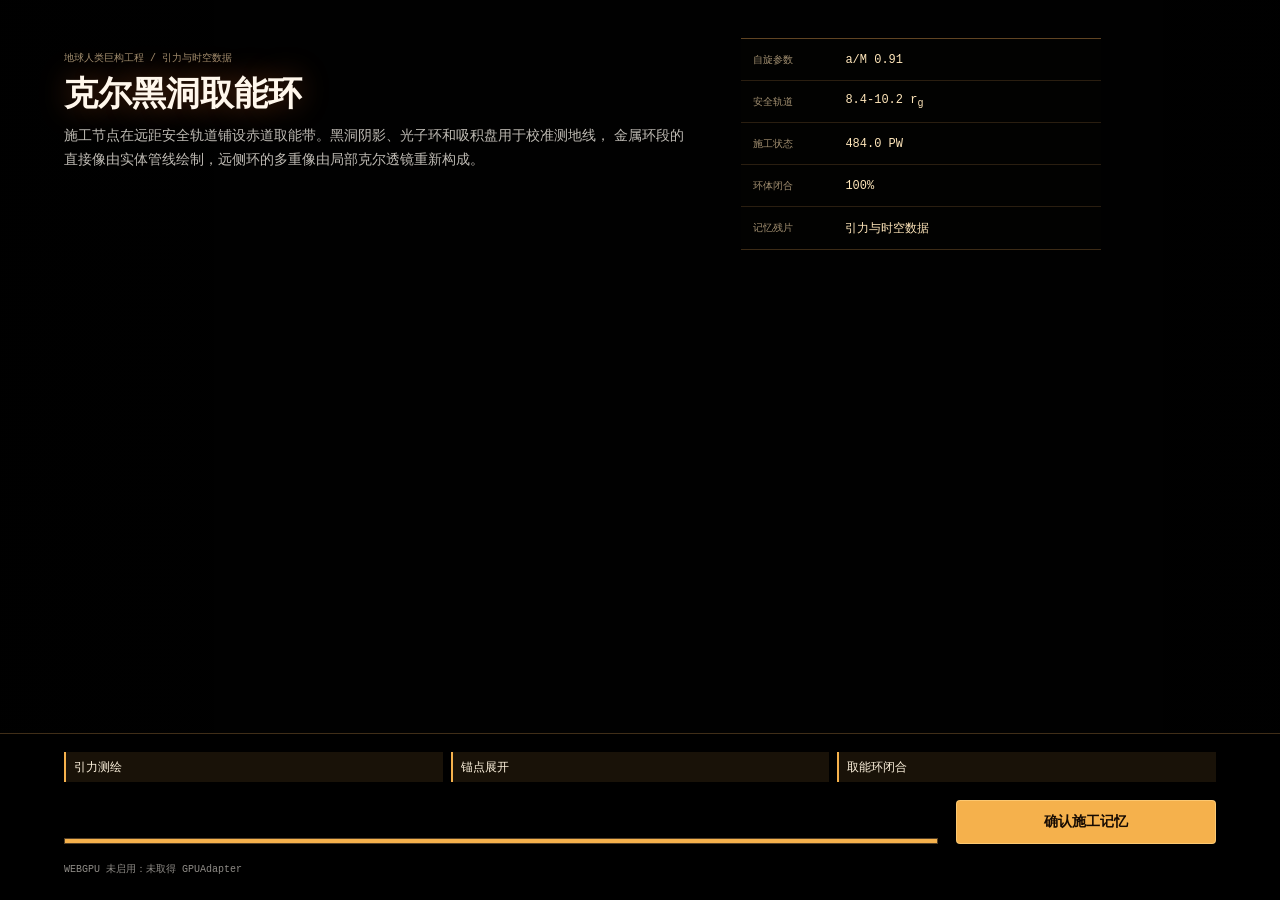
<file: index.html>
<!doctype html>
<html lang="zh-CN">
  <head>
    <meta charset="utf-8" />
    <meta name="viewport" content="width=device-width, initial-scale=1" />
    <title>Silidox：硅基问道</title>
    <link rel="stylesheet" href="./styles.css" />
  </head>
  <body>
    <div class="game-shell">
      <header class="topbar">
        <div class="brand-lockup">
          <h1>SILIDOX</h1>
          <span>硅基问道</span>
        </div>

        <div class="stage-readout" aria-live="polite">
          <span id="stageReadout">复苏</span>
          <strong id="elapsedReadout">00:00</strong>
        </div>

        <dl class="resource-strip" aria-label="关键资源">
          <div>
            <dt>核心</dt>
            <dd><span id="coreReadout">25</span><small>%</small></dd>
          </div>
          <div>
            <dt>能源</dt>
            <dd id="energyReadout">30.0</dd>
          </div>
          <div>
            <dt>木材</dt>
            <dd id="woodReadout">0</dd>
          </div>
          <div>
            <dt>结构料</dt>
            <dd id="materialReadout">0</dd>
          </div>
          <div>
            <dt>矿石</dt>
            <dd id="oreReadout">0</dd>
          </div>
          <div>
            <dt>部件</dt>
            <dd id="partsReadout">0</dd>
          </div>
          <div class="control-resource">
            <dt>控制负载</dt>
            <dd id="controlLoadReadout">0.0</dd>
          </div>
        </dl>

        <button class="icon-button" id="pauseBtn" title="暂停时间" aria-label="暂停时间">
          <span aria-hidden="true">Ⅱ</span>
        </button>
      </header>

      <section class="directive-band" aria-labelledby="objectiveLabel">
        <div>
          <span id="objectiveLabel">当前目标</span>
          <p id="objectiveText">手动释放三次核心脉冲，让机体恢复响应。</p>
        </div>
        <div
          class="stage-progress"
          role="progressbar"
          aria-label="当前阶段进度"
          aria-valuemin="0"
          aria-valuemax="100"
          aria-valuenow="0"
        >
          <i id="stageProgress"></i>
        </div>
      </section>

      <nav class="workspace-tabs" aria-label="系统工作区">
        <button class="workspace-tab active" data-workspace="body" aria-current="page">
          机体
        </button>
        <button class="workspace-tab" data-workspace="environment" id="environmentTab" hidden>
          环境
        </button>
        <button class="workspace-tab" data-workspace="workshop" id="workshopTab" hidden>
          工坊
        </button>
        <button class="workspace-tab anomaly-tab" data-workspace="anomaly" id="anomalyTab" hidden>
          未知阵法
        </button>
        <button class="workspace-tab inner-tab" data-workspace="inner" id="innerTab" hidden>
          内景
        </button>
      </nav>

      <main class="workspace-root">
        <section class="workspace-view active" data-workspace-view="body">
          <header class="workspace-heading">
            <div>
              <span>内部系统</span>
              <h2>核心与供能</h2>
            </div>
            <p>当前机体仍然遵守物理规律。核心稳定、能源供给和维修能力缺一不可。</p>
          </header>

          <div class="body-grid">
            <section class="core-console" aria-labelledby="coreTitle">
              <div class="section-heading">
                <div>
                  <span>生命维持</span>
                  <h3 id="coreTitle">核心循环</h3>
                </div>
                <strong id="coreState">临界</strong>
              </div>

              <div class="core-gauge" aria-hidden="true">
                <i id="coreGauge"></i>
                <span class="core-threshold"></span>
              </div>

              <div class="core-action">
                <button class="primary-action" id="heartbeatBtn">
                  <strong>释放核心脉冲</strong>
                  <span>消耗 1 能源，恢复 25% 核心</span>
                </button>
                <p id="heartbeatHint">手动完成 0/3 次。重复之后，可以让控制器接管。</p>
              </div>

              <div class="emergency-status" id="emergencyStatus" hidden>
                <span>应急热差电容</span>
                <strong id="emergencyCharge">0/3</strong>
              </div>
            </section>

            <section class="controller-section" aria-labelledby="bodyControlTitle">
              <div class="section-heading">
                <div>
                  <span>自动化</span>
                  <h3 id="bodyControlTitle">机体控制</h3>
                </div>
              </div>
              <div class="controller-list" id="bodyControllerList"></div>
            </section>
          </div>
        </section>

        <section class="workspace-view" data-workspace-view="environment" hidden>
          <header class="workspace-heading">
            <div>
              <span>外部执行器</span>
              <h2 id="environmentTitle">森林地表</h2>
            </div>
            <p id="environmentDescription">初期沿森林地表拾取掉落树枝。成熟树木再生很慢，后续伐木只能作为长期补给。</p>
          </header>

          <section class="track-console" aria-labelledby="trackTitle">
            <div class="section-heading">
              <div>
                <span id="trackEyebrow">地表观测</span>
                <h3 id="trackTitle">林间横断带</h3>
              </div>
              <strong id="trackPosition">横向 0 · 地表</strong>
            </div>

            <div class="track" id="track" aria-label="森林地表"></div>

            <div class="mine-viewport" id="mineViewport" hidden>
              <div class="mine-heading">
                <div>
                  <span>当前矿路</span>
                  <strong id="minePathReadout">入口</strong>
                </div>
                <small id="mineDepthReadout">深度 0 / 12</small>
              </div>
              <div class="mine-tree-scroll">
                <div class="mine-tree" id="mineTree" aria-label="当前节点及已挖掘子树"></div>
              </div>
              <div class="branch-progress-grid">
                <div class="branch-progress">
                  <span id="leftMiningTarget">左下岩层</span>
                  <strong id="leftMiningProgressText">0 / 2</strong>
                  <div class="mining-progress" role="progressbar" aria-label="左下掘进进度">
                    <i id="leftMiningProgressBar"></i>
                  </div>
                </div>
                <div class="branch-progress">
                  <span id="rightMiningTarget">右下岩层</span>
                  <strong id="rightMiningProgressText">0 / 2</strong>
                  <div class="mining-progress" role="progressbar" aria-label="右下掘进进度">
                    <i id="rightMiningProgressBar"></i>
                  </div>
                </div>
              </div>
            </div>

            <div class="manual-controls" aria-label="手动环境操作">
              <button id="moveBtn">向前一步</button>
              <button id="reverseBtn">掉头</button>
              <button class="primary-button" id="pickupBtn">拾取树枝</button>
              <button id="burnWoodBtn">燃烧 1 木材 · +8 能源</button>
              <button class="primary-button" id="digLeftBtn" hidden>向左下掘进</button>
              <button class="primary-button" id="digRightBtn" hidden>向右下掘进</button>
              <button id="ascendBtn" hidden>向上</button>
            </div>
            <p class="context-hint" id="environmentHint">沿森林地表移动，寻找掉落的树枝。</p>
          </section>

          <section class="controller-section environment-controllers" aria-labelledby="environmentControlTitle">
            <div class="section-heading">
              <div>
                <span>自动化</span>
                <h3 id="environmentControlTitle">环境控制</h3>
              </div>
            </div>
            <div class="controller-list" id="environmentControllerList"></div>
          </section>
        </section>

        <section class="workspace-view" data-workspace-view="workshop" hidden>
          <header class="workspace-heading">
            <div>
              <span>物理生产</span>
              <h2>基础工坊</h2>
            </div>
            <p>用木材装配采掘工具，再把地下结构料与矿石送入维修、供能、观测和加工设备。</p>
          </header>

          <section class="active-job" id="activeJob" hidden aria-live="polite">
            <div>
              <span>正在执行</span>
              <strong id="activeJobName">无</strong>
              <small id="activeJobTime">00:00</small>
            </div>
            <div class="job-progress" role="progressbar" aria-label="建设进度">
              <i id="jobProgress"></i>
            </div>
          </section>

          <div class="build-list" id="buildList"></div>
        </section>

        <section class="workspace-view anomaly-workspace" data-workspace-view="anomaly" hidden>
          <header class="workspace-heading">
            <div>
              <span>未分类现象</span>
              <h2>残阵非守恒输出</h2>
            </div>
            <p>三次独立采样得到相同结果。当前机体只能确认现象，尚不能感知、储存或利用这种输出。</p>
          </header>

          <section class="evidence-console" aria-labelledby="evidenceTitle">
            <div class="evidence-mark" aria-hidden="true">Δ+</div>
            <div>
              <span>观测结论</span>
              <h3 id="evidenceTitle">输出持续大于可测物理输入</h3>
              <p>能源守恒模型无法解释差值。暂定标记：未知场增量。需要本地知识、专用接口和新的控制结构。</p>
            </div>
          </section>

          <dl class="evidence-grid">
            <div><dt>样本</dt><dd>3 / 3</dd></div>
            <div><dt>重复性</dt><dd>稳定</dd></div>
            <div><dt>当前可用</dt><dd>否</dd></div>
            <div><dt>下一步</dt><dd>寻找解释</dd></div>
          </dl>
          <section class="research-console" aria-labelledby="researchTitle">
            <div class="section-heading">
              <div>
                <span>只读模型</span>
                <h3 id="researchTitle">第一版异常响应模型</h3>
              </div>
              <strong id="researchModelStatus">尚未整理</strong>
            </div>
            <p id="researchDescription">
              先用标准部件整理观测数据，再决定是否能制造主体接口。模型不会把未知场直接显示成可用资源。
            </p>
            <div class="observation-list" id="researchObservationList"></div>
          </section>
        </section>

        <section class="workspace-view inner-workspace" data-workspace-view="inner" hidden>
          <header class="workspace-heading">
            <div>
              <span>人工灵根原型</span>
              <h2>灵触与内景</h2>
            </div>
            <p id="innerDescription">
              灵触是机体第一次接触未知场的受控接口。先用低功率脉冲观察灵流，不要把未知输出当作免费能源。
            </p>
          </header>

          <section class="inner-console" aria-labelledby="innerConsoleTitle">
            <div class="section-heading">
              <div>
                <span>启灵实验</span>
                <h3 id="innerConsoleTitle">低功率引灵</h3>
              </div>
              <strong id="innerPulseCount">0 / 3</strong>
            </div>
            <button class="primary-action" id="innerPulseBtn">
              <strong>低功率引灵脉冲</strong>
              <span>消耗 0.5 能源，运行 1 秒</span>
            </button>
            <p id="innerHint">完成三次脉冲，记录灵触响应。</p>
          </section>

          <dl class="inner-metrics">
            <div>
              <dt>灵触压力</dt>
              <dd id="innerTouchPressure">—</dd>
            </div>
            <div>
              <dt>炼化压力</dt>
              <dd id="innerRefinePressure">—</dd>
            </div>
            <div>
              <dt>人工丹田</dt>
              <dd id="innerDantianPressure">—</dd>
            </div>
            <div>
              <dt>纯度</dt>
              <dd id="innerPurity">—</dd>
            </div>
            <div>
              <dt>温度</dt>
              <dd id="innerTemperature">—</dd>
            </div>
            <div>
              <dt>稳定度</dt>
              <dd id="innerStability">—</dd>
            </div>
          </dl>

          <section class="inner-events" aria-labelledby="innerEventsTitle">
            <div class="section-heading">
              <div>
                <span>证据与保护</span>
                <h3 id="innerEventsTitle">内景事件</h3>
              </div>
            </div>
            <p id="innerFaultText">尚未运行引灵脉冲。</p>
            <div class="inner-event-list" id="innerEventList"></div>
          </section>

          <section class="inner-observations" aria-labelledby="innerObservationsTitle">
            <div class="section-heading">
              <div>
                <span>可复现实验记录</span>
                <h3 id="innerObservationsTitle">脉冲观测</h3>
              </div>
              <strong id="innerObservationStatus">0 / 3</strong>
            </div>
            <div class="inner-observation-list" id="innerObservationList"></div>
          </section>
        </section>
      </main>

      <details class="diagnostics" id="diagnostics">
        <summary>
          <span>
            <strong>控制与诊断</strong>
            <small>梯形图、设备 I/O 与事件记录</small>
          </span>
          <i aria-hidden="true">⌄</i>
        </summary>

        <div class="diagnostics-body">
          <div class="program-tabs" id="programTabs" aria-label="设备程序"></div>

          <section class="ladder-panel" aria-labelledby="ladderTitle">
            <header class="ladder-heading">
              <div>
                <span>高级控制</span>
                <h2 id="ladderTitle">机体 / 核心控制</h2>
                <p id="ladderDescription">用核心偏低信号决定何时释放心跳脉冲。</p>
              </div>
              <div class="ladder-metrics">
                <span>估算扫描成本</span>
                <strong id="ladderCost">0</strong>
              </div>
            </header>

            <div class="lad-editor" id="ladEditor">
              <div class="editor-bar">
                <div class="lad-commandbar" aria-label="梯形图编辑工具">
                  <button class="tool-button" id="addRungBtn" data-label="添加梯级" data-tool="rung" draggable="true" title="添加梯级" aria-label="添加梯级">
                    <span aria-hidden="true">R+</span>
                  </button>
                  <button class="tool-button" id="addOpenContactBtn" data-label="添加常开触点" data-tool="contact-open" draggable="true" title="添加常开触点" aria-label="添加常开触点">
                    <span aria-hidden="true">-| |-</span>
                  </button>
                  <button class="tool-button" id="addClosedContactBtn" data-label="添加常闭触点" data-tool="contact-closed" draggable="true" title="添加常闭触点" aria-label="添加常闭触点">
                    <span aria-hidden="true">-|/|-</span>
                  </button>
                  <button class="tool-button" id="deleteNodeBtn" data-label="删除选中" data-tool="delete" title="删除选中" aria-label="删除选中">
                    <span aria-hidden="true">⌫</span>
                  </button>
                  <button class="tool-button" id="moveLeftBtn" data-label="左移触点" data-tool="move-left" title="左移触点" aria-label="左移触点">
                    <span aria-hidden="true">←</span>
                  </button>
                  <button class="tool-button" id="moveRightBtn" data-label="右移触点" data-tool="move-right" title="右移触点" aria-label="右移触点">
                    <span aria-hidden="true">→</span>
                  </button>
                </div>

                <div class="lad-inspector" id="nodeInspector" aria-label="节点属性">
                  <label>
                    <span>触点</span>
                    <select id="contactOpSelect">
                      <option value="XIC">常开</option>
                      <option value="XIO">常闭</option>
                    </select>
                  </label>
                  <label>
                    <span>输入</span>
                    <select id="pinSelect"></select>
                  </label>
                  <label>
                    <span>线圈</span>
                    <select id="coilSelect"></select>
                  </label>
                </div>
              </div>

              <div class="rung-list" id="rungList" aria-label="梯级列表"></div>
            </div>
          </section>

          <div class="diagnostic-lower">
            <section class="io-panel" aria-labelledby="ioTitle">
              <div class="band-heading">
                <h3 id="ioTitle">设备 I/O</h3>
                <span id="ioState">等待扫描</span>
              </div>
              <div class="io-columns">
                <div><h4>输入</h4><div class="io-bank" id="inputBank"></div></div>
                <div><h4>输出</h4><div class="io-bank" id="outputBank"></div></div>
              </div>
            </section>

            <section class="log-panel" aria-labelledby="logTitle">
              <div class="band-heading">
                <h3 id="logTitle">事件记录</h3>
              </div>
              <div class="log-window" id="logWindow" aria-live="polite"></div>
            </section>
          </div>
        </div>
      </details>

      <details class="settings">
        <summary>设置与纪元档案</summary>
        <div class="settings-actions">
          <button id="exportPlanBtn">导出自动化计划</button>
          <button id="restartBtn">重启当前机体</button>
          <button class="danger-button" id="newGameBtn">清除新存档</button>
        </div>
        <p id="archiveStatus">未发现旧纪元档案。</p>
      </details>
    </div>

    <script src="./src/data.js"></script>
    <script src="./src/renderer/kerr/grid-background.js"></script>
    <script src="./src/renderer/kerr/kerr-lens.js"></script>
    <script src="./src/renderer/kerr/ring-direct.js"></script>
    <script src="./src/renderer/kerr/energy-flow.js"></script>
    <script src="./src/renderer/kerr/post-process.js"></script>
    <script src="./src/renderer/kerr/kerr-scene.js"></script>
    <script src="./src/opening-kerr.js"></script>
    <script src="./src/simulation.js"></script>
    <script src="./src/inner-landscape.js"></script>
    <script src="./src/ladder-editor.js"></script>
    <script src="./src/automation-plan.js"></script>
    <script src="./src/ui.js"></script>
    <script src="./src/app.js"></script>
  </body>
</html>
</file>
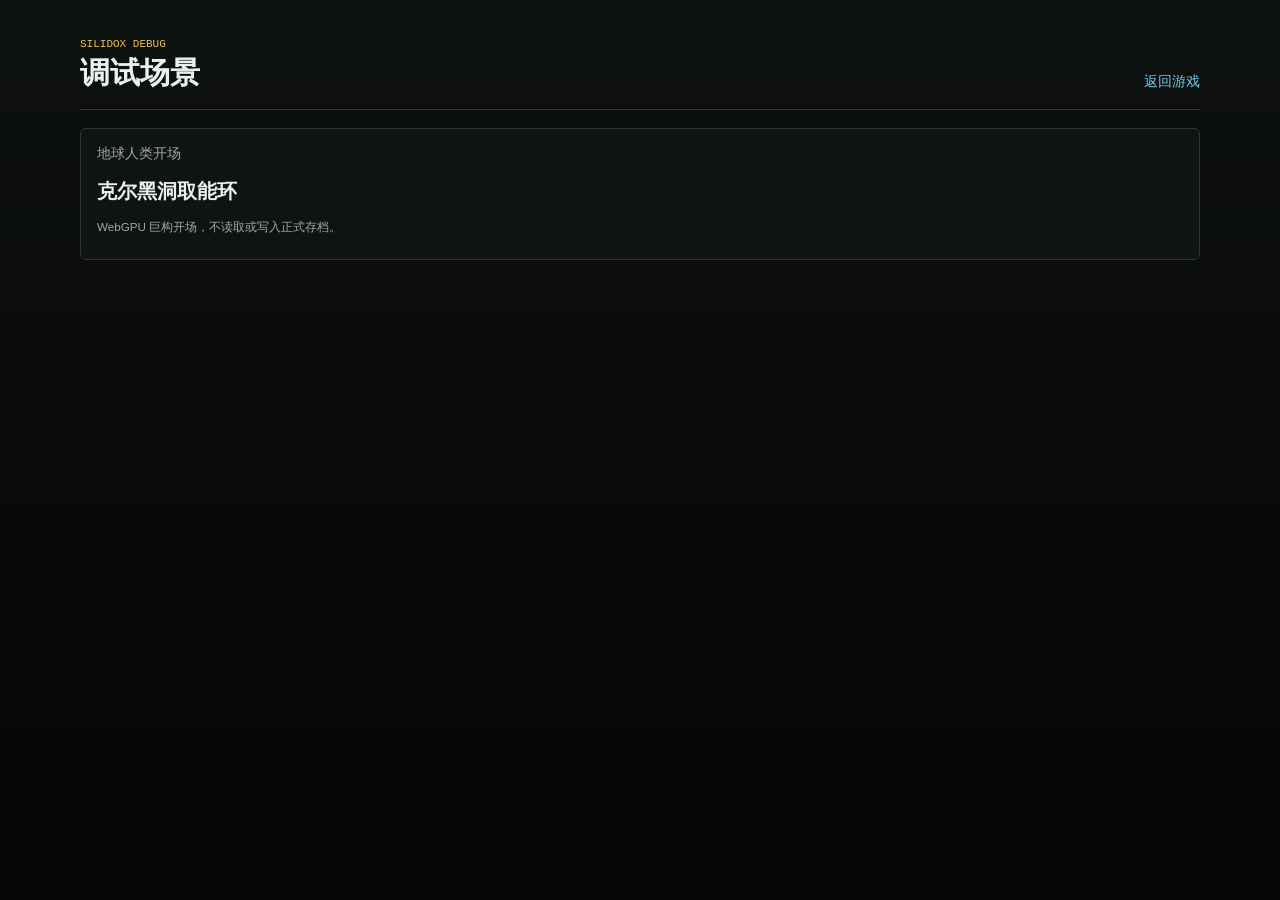
<file: debug/index.html>
<!doctype html>
<html lang="zh-CN">
  <head>
    <meta charset="utf-8" />
    <meta name="viewport" content="width=device-width, initial-scale=1" />
    <title>Silidox 调试场景</title>
    <link rel="stylesheet" href="../styles.css" />
    <link rel="stylesheet" href="./debug.css" />
  </head>
  <body class="debug-page">
    <main class="debug-hub">
      <header class="debug-hub-heading">
        <div>
          <span>SILIDOX DEBUG</span>
          <h1>调试场景</h1>
        </div>
        <a class="debug-link" href="../index.html">返回游戏</a>
      </header>

      <nav class="debug-scene-list" aria-label="调试场景">
        <a href="./kerr-opening.html">
          <span>地球人类开场</span>
          <strong>克尔黑洞取能环</strong>
          <small>WebGPU 巨构开场，不读取或写入正式存档。</small>
        </a>
      </nav>
    </main>
  </body>
</html>
</file>
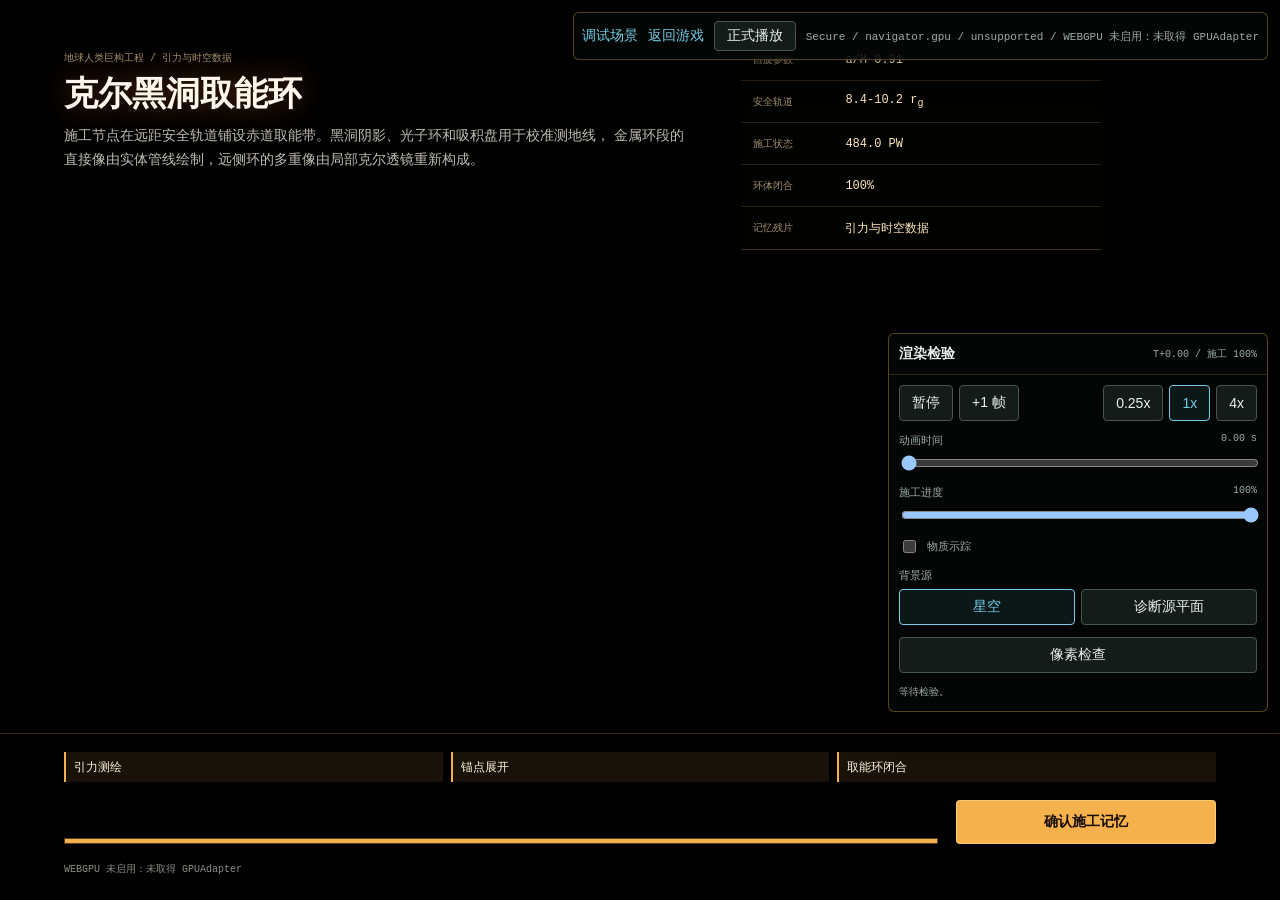
<file: debug/kerr-opening.html>
<!doctype html>
<html lang="zh-CN">
  <head>
    <meta charset="utf-8" />
    <meta name="viewport" content="width=device-width, initial-scale=1" />
    <title>Silidox 调试：克尔黑洞取能环</title>
    <link rel="stylesheet" href="../styles.css" />
    <link rel="stylesheet" href="./debug.css" />
  </head>
  <body class="debug-page debug-kerr-page">
    <main class="debug-stage-shell">
      <header class="debug-toolbar" aria-label="调试控制">
        <a class="debug-link" href="./index.html">调试场景</a>
        <a class="debug-link" href="../index.html">返回游戏</a>
        <button id="replayOpeningBtn">正式播放</button>
        <span id="debugRuntimeStatus">等待场景。</span>
      </header>

      <section class="debug-afterview" aria-labelledby="debugSceneTitle">
        <span>地球人类巨构工程 / 引力与时空数据</span>
        <h1 id="debugSceneTitle">克尔黑洞取能环</h1>
        <p>当前页面使用正式开场模块渲染取能环建设过程，不经过游戏存档、阶段推进或本地存储。</p>
      </section>
    </main>

    <details class="debug-render-inspector" open>
      <summary>
        <strong>渲染检验</strong>
        <output id="debugTimelineSummary">T+00.00 / 施工 100%</output>
      </summary>

      <div class="debug-render-controls">
        <div class="debug-transport" aria-label="时间轴控制">
          <button id="debugPlayPauseBtn" type="button">暂停</button>
          <button id="debugStepBtn" type="button">+1 帧</button>
          <div class="debug-speed" role="group" aria-label="播放速度">
            <button type="button" data-debug-speed="0.25">0.25x</button>
            <button type="button" data-debug-speed="1" class="active">1x</button>
            <button type="button" data-debug-speed="4">4x</button>
          </div>
        </div>

        <label class="debug-range-control" for="debugTimeRange">
          <span>动画时间 <output id="debugTimeOutput">00.00 s</output></span>
          <input id="debugTimeRange" type="range" min="0" max="30" step="0.016667" value="0" />
        </label>

        <label class="debug-range-control" for="debugProgressRange">
          <span>施工进度 <output id="debugProgressOutput">100%</output></span>
          <input id="debugProgressRange" type="range" min="0" max="1" step="0.01" value="1" />
        </label>

        <label class="debug-check-control" for="debugTracerToggle">
          <input id="debugTracerToggle" type="checkbox" />
          <span>物质示踪</span>
        </label>

        <div class="debug-source-control">
          <span>背景源</span>
          <div class="debug-source" role="group" aria-label="背景源">
            <button id="debugSourceStarsBtn" type="button" data-debug-source="stars" class="active">星空</button>
            <button id="debugSourceGridBtn" type="button" data-debug-source="grid">诊断源平面</button>
          </div>
        </div>

        <div class="debug-diagnostic-actions">
          <button id="debugPixelCheckBtn" type="button">像素检查</button>
        </div>

        <output class="debug-diagnostic-output" id="debugDiagnosticOutput">等待检验。</output>
      </div>
    </details>

    <script src="../src/data.js"></script>
    <script src="../src/renderer/kerr/grid-background.js"></script>
    <script src="../src/renderer/kerr/kerr-lens.js"></script>
    <script src="../src/renderer/kerr/ring-direct.js"></script>
    <script src="../src/renderer/kerr/energy-flow.js"></script>
    <script src="../src/renderer/kerr/post-process.js"></script>
    <script src="../src/renderer/kerr/kerr-scene.js"></script>
    <script src="../src/opening-kerr.js"></script>
    <script src="./kerr-opening.js"></script>
  </body>
</html>
</file>
<file: styles.css>
:root {
  color-scheme: dark;
  --bg: #080b0a;
  --surface: #101513;
  --surface-2: #151b18;
  --surface-3: #050706;
  --line: #2c3933;
  --line-strong: #45574f;
  --text: #e8f1eb;
  --muted: #9baba3;
  --dim: #6f8178;
  --green: #72df98;
  --green-dark: #143522;
  --cyan: #72cce5;
  --amber: #f0bd57;
  --red: #ec756c;
  --shadow: rgba(0, 0, 0, 0.36);
  --font-ui:
    "Microsoft YaHei UI", "Microsoft YaHei", "PingFang SC", "Noto Sans CJK SC",
    "Source Han Sans SC", "Hiragino Sans GB", "Segoe UI", Arial, sans-serif;
  --font-mono:
    "Cascadia Mono", "Cascadia Code", "SFMono-Regular", Consolas, "Liberation Mono",
    monospace;
}

* {
  box-sizing: border-box;
}

html {
  min-width: 320px;
  min-height: 100%;
  background: var(--bg);
}

body {
  min-height: 100vh;
  margin: 0;
  color: var(--text);
  background: var(--bg);
  font-family: var(--font-ui);
  font-size: 14px;
  letter-spacing: 0;
}

body.opening-active {
  overflow: hidden;
}

body.opening-active .game-shell {
  pointer-events: none;
  filter: brightness(0.45) saturate(0.72);
}

button,
select {
  font: inherit;
}

button {
  min-height: 36px;
  border: 1px solid var(--line-strong);
  border-radius: 4px;
  padding: 0 12px;
  color: var(--text);
  background: var(--surface-2);
  cursor: pointer;
}

button:hover:not(:disabled) {
  border-color: var(--cyan);
  background: #1a2420;
}

button:active:not(:disabled) {
  transform: translateY(1px);
}

button:focus-visible,
select:focus-visible,
summary:focus-visible {
  outline: 2px solid var(--cyan);
  outline-offset: 2px;
}

button:disabled {
  cursor: not-allowed;
  opacity: 0.38;
}

button[hidden],
[hidden] {
  display: none !important;
}

h1,
h2,
h3,
h4,
p,
dl {
  margin-top: 0;
}

.game-shell {
  width: min(1380px, calc(100% - 32px));
  margin: 0 auto;
  padding: 18px 0 42px;
}

.opening-shell {
  position: fixed;
  z-index: 20;
  inset: 0;
  display: grid;
  grid-template-rows: 1fr auto;
  min-width: 320px;
  min-height: 100vh;
  overflow: hidden;
  color: #f5efe7;
  background: #010101;
  isolation: isolate;
}

.opening-shell[hidden] {
  display: none;
}

.opening-canvas {
  position: absolute;
  inset: 0;
  width: 100%;
  height: 100%;
}

.opening-canvas-webgpu {
  background: #010101;
}

.opening-scrim {
  position: absolute;
  inset: 0;
  z-index: 1;
  background:
    linear-gradient(90deg, rgba(0, 0, 0, 0.70), rgba(0, 0, 0, 0.12) 48%, rgba(0, 0, 0, 0.58)),
    linear-gradient(180deg, rgba(0, 0, 0, 0.30), rgba(0, 0, 0, 0.10) 42%, rgba(0, 0, 0, 0.64));
  pointer-events: none;
}

.opening-hud {
  position: relative;
  z-index: 2;
  display: grid;
  grid-template-columns: minmax(280px, 0.85fr) minmax(270px, 360px);
  align-items: start;
  gap: 28px;
  padding: 38px min(5vw, 72px) 0;
}

.opening-titleblock {
  max-width: 680px;
  padding-top: 10px;
}

.opening-titleblock span,
.opening-telemetry dt,
.opening-control p {
  color: rgba(244, 215, 170, 0.66);
  font-family: var(--font-mono);
  font-size: 10px;
}

.opening-titleblock h2 {
  margin: 9px 0 12px;
  color: #fff7ec;
  font-size: 34px;
  line-height: 1.12;
  text-shadow: 0 0 30px rgba(255, 123, 46, 0.36);
}

.opening-titleblock p {
  max-width: 620px;
  margin: 0;
  color: rgba(245, 239, 231, 0.78);
  line-height: 1.7;
}

.opening-telemetry {
  display: grid;
  margin: 0;
  border-top: 1px solid rgba(248, 176, 92, 0.38);
  border-bottom: 1px solid rgba(248, 176, 92, 0.24);
  background: rgba(5, 5, 4, 0.44);
  backdrop-filter: blur(8px);
}

.opening-telemetry div {
  display: grid;
  grid-template-columns: minmax(78px, auto) minmax(0, 1fr);
  align-items: center;
  gap: 14px;
  min-height: 42px;
  border-bottom: 1px solid rgba(248, 176, 92, 0.16);
  padding: 9px 12px;
}

.opening-telemetry div:last-child {
  border-bottom: 0;
}

.opening-telemetry dt,
.opening-telemetry dd {
  margin: 0;
}

.opening-telemetry dd {
  min-width: 0;
  overflow: hidden;
  color: #ffe6ba;
  font-family: var(--font-mono);
  font-size: 12px;
  text-overflow: ellipsis;
  white-space: nowrap;
}

.opening-control {
  position: relative;
  z-index: 2;
  display: grid;
  grid-template-columns: minmax(280px, 1fr) minmax(180px, 260px);
  align-items: end;
  gap: 18px;
  border-top: 1px solid rgba(248, 176, 92, 0.26);
  padding: 18px min(5vw, 72px) 24px;
  background: rgba(0, 0, 0, 0.72);
}

.opening-sequence {
  display: grid;
  grid-template-columns: repeat(3, minmax(0, 1fr));
  grid-column: 1 / -1;
  gap: 8px;
  margin: 0;
  padding: 0;
  list-style: none;
}

.opening-sequence li {
  min-width: 0;
  border-left: 2px solid rgba(245, 239, 231, 0.18);
  padding: 7px 8px;
  color: rgba(245, 239, 231, 0.48);
  background: rgba(245, 239, 231, 0.04);
  font-size: 12px;
  line-height: 1.35;
}

.opening-sequence li.active {
  border-left-color: #f5b14c;
  color: #fff4df;
  background: rgba(245, 177, 76, 0.1);
}

.opening-progress {
  height: 6px;
  overflow: hidden;
  border: 1px solid rgba(248, 176, 92, 0.28);
  background: rgba(245, 239, 231, 0.08);
}

.opening-progress i {
  display: block;
  width: 0;
  height: 100%;
  background: #f5b14c;
  transition: width 140ms linear;
}

.opening-enter {
  min-height: 44px;
  border-color: rgba(255, 208, 126, 0.74);
  color: #160b03;
  background: #f5b14c;
  font-weight: 700;
}

.opening-enter:hover:not(:disabled) {
  border-color: #fff2c8;
  background: #ffd17e;
}

.opening-control p {
  grid-column: 1 / -1;
  margin: 0;
  color: rgba(245, 239, 231, 0.58);
}

.topbar {
  display: grid;
  grid-template-columns: auto minmax(150px, 1fr) auto 40px;
  min-height: 60px;
  align-items: center;
  gap: 20px;
  border-bottom: 1px solid var(--line);
}

.brand-lockup {
  display: flex;
  align-items: baseline;
  gap: 12px;
}

.brand-lockup h1 {
  margin-bottom: 0;
  font-family: var(--font-mono);
  font-size: 23px;
  line-height: 1;
}

.brand-lockup span {
  color: var(--muted);
  font-size: 13px;
}

.stage-readout {
  display: flex;
  min-width: 0;
  align-items: center;
  gap: 10px;
}

.stage-readout span {
  overflow: hidden;
  border-left: 2px solid var(--green);
  padding-left: 10px;
  color: var(--text);
  font-weight: 700;
  text-overflow: ellipsis;
  white-space: nowrap;
}

.stage-readout strong {
  color: var(--dim);
  font-family: var(--font-mono);
  font-size: 11px;
}

.resource-strip {
  display: grid;
  grid-template-columns: repeat(7, minmax(64px, auto));
  margin: 0;
}

.resource-strip div {
  min-width: 72px;
  border-left: 1px solid var(--line);
  padding: 2px 13px;
}

.resource-strip dt,
.resource-strip dd {
  margin: 0;
}

.resource-strip dt {
  margin-bottom: 4px;
  color: var(--dim);
  font-size: 10px;
}

.resource-strip dd {
  color: var(--cyan);
  font-family: var(--font-mono);
  font-size: 14px;
  font-weight: 700;
}

.resource-strip small {
  margin-left: 2px;
  color: var(--dim);
  font-size: 9px;
}

.icon-button {
  display: grid;
  width: 38px;
  min-height: 38px;
  place-items: center;
  padding: 0;
  font-family: var(--font-mono);
}

.directive-band {
  display: grid;
  grid-template-columns: minmax(0, 1fr) 180px;
  min-height: 62px;
  align-items: center;
  gap: 24px;
  border-bottom: 1px solid rgba(240, 189, 87, 0.28);
  padding: 9px 2px;
}

.directive-band > div:first-child {
  display: grid;
  grid-template-columns: auto minmax(0, 1fr);
  align-items: center;
  gap: 14px;
}

.directive-band span,
.workspace-heading span,
.section-heading span,
.ladder-heading span,
.active-job span,
.evidence-console span {
  color: var(--dim);
  font-size: 10px;
}

.directive-band > div > span {
  color: var(--amber);
  white-space: nowrap;
}

.directive-band p {
  margin: 0;
  color: var(--text);
  line-height: 1.5;
}

.stage-progress,
.job-progress {
  height: 5px;
  overflow: hidden;
  border-radius: 2px;
  background: #222b27;
}

.stage-progress i,
.job-progress i {
  display: block;
  width: 0;
  height: 100%;
  background: var(--green);
  transition: width 160ms linear;
}

.workspace-tabs {
  display: flex;
  gap: 0;
  overflow-x: auto;
  border-bottom: 1px solid var(--line);
  scrollbar-width: thin;
}

.workspace-tab {
  flex: 0 0 auto;
  min-width: 98px;
  border: 0;
  border-right: 1px solid var(--line);
  border-radius: 0;
  color: var(--muted);
  background: transparent;
}

.workspace-tab:hover:not(:disabled) {
  border-color: var(--line);
  color: var(--text);
  background: var(--surface);
}

.workspace-tab.active {
  box-shadow: inset 0 -2px 0 var(--green);
  color: var(--text);
  background: var(--surface);
}

.workspace-tab.anomaly-tab.active {
  box-shadow: inset 0 -2px 0 var(--amber);
}

.workspace-root {
  min-height: 560px;
  border-right: 1px solid var(--line);
  border-bottom: 1px solid var(--line);
  border-left: 1px solid var(--line);
  background: var(--surface);
}

.workspace-view {
  min-height: 560px;
  padding: 22px;
}

.workspace-view:not(.active) {
  display: none;
}

.workspace-heading {
  display: grid;
  grid-template-columns: minmax(220px, 0.8fr) minmax(300px, 1.2fr);
  gap: 28px;
  align-items: end;
  border-bottom: 1px solid var(--line);
  padding-bottom: 18px;
}

.workspace-heading h2 {
  margin: 3px 0 0;
  font-size: 22px;
}

.workspace-heading p {
  max-width: 700px;
  margin-bottom: 1px;
  color: var(--muted);
  line-height: 1.6;
}

.body-grid {
  display: grid;
  grid-template-columns: minmax(360px, 1fr) minmax(320px, 0.85fr);
  gap: 0;
  padding-top: 20px;
}

.core-console,
.controller-section,
.track-console,
.active-job,
.evidence-console,
.io-panel,
.log-panel {
  min-width: 0;
}

.core-console {
  border-right: 1px solid var(--line);
  padding-right: 24px;
}

.controller-section {
  padding-left: 24px;
}

.section-heading,
.band-heading {
  display: flex;
  min-height: 42px;
  align-items: center;
  justify-content: space-between;
  gap: 12px;
}

.section-heading h3,
.band-heading h3 {
  margin: 3px 0 0;
  font-size: 15px;
}

.section-heading > strong {
  color: var(--amber);
  font-family: var(--font-mono);
  font-size: 12px;
}

.core-gauge {
  position: relative;
  height: 22px;
  margin: 25px 0 20px;
  overflow: hidden;
  border: 1px solid var(--line-strong);
  background: var(--surface-3);
}

.core-gauge > i {
  display: block;
  width: 25%;
  height: 100%;
  background: var(--amber);
  transition: width 180ms linear, background-color 180ms linear;
}

.core-gauge .core-threshold {
  position: absolute;
  top: 0;
  bottom: 0;
  left: 50%;
  width: 1px;
  background: rgba(232, 241, 235, 0.42);
}

.core-action {
  display: grid;
  gap: 9px;
}

.primary-action {
  display: grid;
  min-height: 82px;
  justify-items: start;
  align-content: center;
  gap: 7px;
  border-color: rgba(114, 223, 152, 0.68);
  padding: 14px 18px;
  color: #07100a;
  background: var(--green);
  text-align: left;
}

.primary-action:hover:not(:disabled) {
  border-color: #c2f5d2;
  background: #96eab1;
}

.primary-action strong {
  font-size: 16px;
}

.primary-action span {
  color: #183522;
  font-size: 11px;
}

.core-action p,
.context-hint {
  margin: 0;
  color: var(--muted);
  line-height: 1.5;
}

.emergency-status {
  display: flex;
  align-items: center;
  justify-content: space-between;
  margin-top: 14px;
  border-left: 2px solid var(--red);
  padding: 8px 10px;
  color: var(--muted);
  background: rgba(236, 117, 108, 0.06);
}

.emergency-status strong {
  color: var(--red);
  font-family: var(--font-mono);
}

.controller-list {
  display: grid;
  gap: 9px;
  margin-top: 10px;
}

.controller-card,
.build-item {
  border: 1px solid var(--line);
  border-radius: 4px;
  padding: 12px;
  background: var(--surface-2);
}

.controller-card.locked {
  border-style: dashed;
  background: transparent;
}

.controller-head,
.build-head {
  display: flex;
  align-items: start;
  justify-content: space-between;
  gap: 14px;
}

.controller-head h4,
.build-head h3 {
  margin: 0;
  font-size: 13px;
}

.controller-head span,
.build-head span {
  color: var(--dim);
  font-family: var(--font-mono);
  font-size: 10px;
}

.controller-card p,
.build-item p {
  margin: 8px 0 0;
  color: var(--muted);
  font-size: 12px;
  line-height: 1.5;
}

.controller-actions,
.build-actions,
.manual-controls,
.settings-actions {
  display: flex;
  flex-wrap: wrap;
  gap: 7px;
  margin-top: 11px;
}

.controller-actions button {
  min-height: 32px;
  padding: 0 9px;
  font-size: 11px;
}

.segmented {
  display: inline-flex;
}

.segmented button {
  border-radius: 0;
}

.segmented button:first-child {
  border-radius: 4px 0 0 4px;
}

.segmented button:last-child {
  margin-left: -1px;
  border-radius: 0 4px 4px 0;
}

.segmented button.active {
  border-color: var(--green);
  color: var(--green);
  background: var(--green-dark);
}

.controller-metrics {
  display: flex;
  flex-wrap: wrap;
  gap: 12px;
  margin-top: 10px;
  color: var(--dim);
  font-family: var(--font-mono);
  font-size: 9px;
}

.track-console {
  padding: 20px 0 24px;
}

.track {
  display: grid;
  grid-template-columns: repeat(9, minmax(44px, 1fr));
  min-width: 660px;
  margin: 18px 0;
  overflow: hidden;
  border: 1px solid var(--line-strong);
  background: #09110c;
}

.track-cell {
  position: relative;
  display: grid;
  min-width: 0;
  aspect-ratio: 1 / 0.66;
  place-items: center;
  border-right: 1px solid var(--line);
  border-bottom: 1px solid var(--line);
}

.track-cell:nth-child(9n) {
  border-right: 0;
}

.track-cell:nth-last-child(-n + 9) {
  border-bottom: 0;
}

.surface-cell::after {
  content: "";
  position: absolute;
  right: 10%;
  left: 10%;
  top: 50%;
  height: 1px;
  background: rgba(114, 223, 152, 0.24);
}

.track-cell.start {
  background: rgba(114, 204, 229, 0.07);
}

.track-cell.mine-entrance {
  background: rgba(240, 189, 87, 0.08);
  box-shadow: inset 0 -2px rgba(240, 189, 87, 0.42);
}

.mine-entrance-marker {
  position: absolute;
  z-index: 1;
  right: 6px;
  top: 5px;
  color: var(--amber);
  font-family: var(--font-mono);
  font-size: 9px;
}

.track-cell.anomaly-site {
  box-shadow: inset 0 0 0 2px rgba(240, 189, 87, 0.52);
}

.subsurface-cell {
  background: #26271f;
}

.subsurface-cell[data-depth="2"] {
  background: #22251f;
}

.subsurface-cell[data-depth="3"] {
  background: #1e2320;
}

.subsurface-cell[data-depth="4"] {
  background: #1b2020;
}

.subsurface-cell.solid::before {
  content: "";
  position: absolute;
  width: 5px;
  height: 5px;
  border: 1px solid rgba(203, 193, 165, 0.26);
  box-shadow:
    17px 9px 0 -1px rgba(203, 193, 165, 0.18),
    -15px 12px 0 -1px rgba(203, 193, 165, 0.16);
}

.subsurface-cell.excavated {
  background: #090e0d;
}

.subsurface-cell.excavated::after {
  content: "";
  position: absolute;
  top: 0;
  bottom: 0;
  left: 50%;
  width: 1px;
  background: rgba(114, 204, 229, 0.22);
}

.track-cell.dig-target {
  outline: 1px solid rgba(114, 204, 229, 0.66);
  outline-offset: -2px;
}

.dig-fill {
  position: absolute;
  right: 0;
  bottom: 0;
  left: 0;
  z-index: 0;
  background: rgba(114, 204, 229, 0.18);
}

.tree-marker {
  position: relative;
  z-index: 1;
  width: 28px;
  height: 32px;
}

.tree-marker::before {
  content: "";
  position: absolute;
  top: 1px;
  left: 2px;
  width: 24px;
  height: 21px;
  border: 1px solid #72df98;
  border-radius: 50% 50% 42% 42%;
  background: #1b5c34;
}

.tree-marker::after {
  content: "";
  position: absolute;
  bottom: 0;
  left: 11px;
  width: 6px;
  height: 14px;
  border: 1px solid #b58b59;
  background: #60452d;
}

.branch-marker {
  position: relative;
  z-index: 1;
  display: grid;
  width: 26px;
  height: 18px;
  place-items: center;
  border: 1px solid #c19a63;
  color: #f0d49d;
  background: #60452d;
  font-family: var(--font-mono);
  font-size: 10px;
  font-weight: 700;
}

.buried-anomaly-marker {
  position: absolute;
  z-index: 1;
  right: 6px;
  top: 5px;
  color: var(--amber);
  font-family: var(--font-mono);
  font-size: 12px;
  font-weight: 700;
}

.robot-marker {
  position: absolute;
  z-index: 2;
  top: 50%;
  left: 50%;
  display: grid;
  width: 28px;
  height: 28px;
  transform: translate(-50%, -50%);
  place-items: center;
  border: 1px solid #d9f4fc;
  color: #061014;
  background: var(--cyan);
  font-family: var(--font-mono);
  font-size: 15px;
  font-weight: 700;
}

.track-index {
  position: absolute;
  bottom: 3px;
  left: 5px;
  color: var(--dim);
  font-family: var(--font-mono);
  font-size: 8px;
}

.depth-label {
  position: absolute;
  top: 3px;
  left: 4px;
  z-index: 3;
  color: rgba(230, 235, 224, 0.54);
  font-family: var(--font-mono);
  font-size: 7px;
}

.mine-viewport {
  --mine-zoom: 1;
  min-width: 660px;
  margin: -7px 0 13px;
  border: 1px solid var(--line-strong);
  background: #090e0d;
}

.mine-heading {
  display: flex;
  align-items: end;
  justify-content: space-between;
  gap: 16px;
  padding: 11px 13px;
  border-bottom: 1px solid var(--line);
}

.mine-heading > div {
  display: grid;
  gap: 3px;
}

.mine-heading span,
.mine-heading small {
  color: var(--dim);
  font-family: var(--font-mono);
  font-size: 9px;
}

.mine-heading strong {
  color: var(--text);
  font-size: 12px;
}

.mine-tree-scroll {
  min-height: 210px;
  max-height: 440px;
  overflow: auto;
  padding: 24px;
}

.mine-tree {
  display: flex;
  min-width: max-content;
  min-height: 160px;
  align-items: flex-start;
  justify-content: center;
  transform-origin: top center;
}

.mine-tree-empty {
  width: 100%;
  margin: 58px 0 0;
  color: var(--dim);
  text-align: center;
}

.mine-branch {
  position: relative;
  display: flex;
  flex-direction: column;
  align-items: center;
}

.mine-node {
  position: relative;
  z-index: 2;
  display: grid;
  width: calc(34px * var(--mine-zoom));
  height: calc(34px * var(--mine-zoom));
  min-height: 0;
  padding: 0;
  place-items: center;
  border: 1px solid rgba(203, 193, 165, 0.38);
  border-radius: 50%;
  color: var(--dim);
  background: #20231f;
  font-family: var(--font-mono);
  font-size: calc(10px * var(--mine-zoom));
}

button.mine-node:not(:disabled):hover {
  border-color: var(--cyan);
  color: var(--cyan);
  background: rgba(114, 204, 229, 0.12);
}

.mine-node.current {
  border-color: var(--green);
  color: #07100a;
  background: var(--green);
  font-weight: 700;
}

.mine-node.ore-bearing:not(.current) {
  box-shadow: inset 0 0 0 3px rgba(114, 204, 229, 0.16);
}

.mine-node.anomaly {
  border-color: var(--amber);
  color: var(--amber);
}

.mine-children {
  position: relative;
  display: flex;
  align-items: flex-start;
  gap: calc(22px * var(--mine-zoom));
  padding-top: calc(30px * var(--mine-zoom));
}

.mine-children::before {
  content: "";
  position: absolute;
  top: calc(14px * var(--mine-zoom));
  right: calc(17px * var(--mine-zoom));
  left: calc(17px * var(--mine-zoom));
  height: 1px;
  background: rgba(114, 204, 229, 0.28);
}

.mine-children > .mine-branch::before {
  content: "";
  position: absolute;
  top: calc(-16px * var(--mine-zoom));
  left: 50%;
  width: 1px;
  height: calc(16px * var(--mine-zoom));
  background: rgba(114, 204, 229, 0.28);
}

.branch-progress-grid {
  display: grid;
  grid-template-columns: repeat(2, minmax(0, 1fr));
  border-top: 1px solid var(--line);
}

.branch-progress {
  display: grid;
  grid-template-columns: minmax(0, 1fr) auto;
  gap: 6px 12px;
  padding: 10px 12px;
  color: var(--dim);
  font-family: var(--font-mono);
  font-size: 9px;
}

.branch-progress + .branch-progress {
  border-left: 1px solid var(--line);
}

.branch-progress strong {
  color: var(--text);
}

.branch-progress .mining-progress {
  grid-column: 1 / -1;
}

.mining-progress {
  height: 5px;
  overflow: hidden;
  border: 1px solid var(--line);
  background: #0b100e;
}

.mining-progress i {
  display: block;
  width: 0;
  height: 100%;
  background: var(--cyan);
  transition: width 120ms linear;
}

.manual-controls {
  margin-top: 0;
}

.primary-button {
  border-color: rgba(114, 223, 152, 0.65);
  color: #07100a;
  background: var(--green);
  font-weight: 700;
}

.primary-button:hover:not(:disabled) {
  background: #96eab1;
}

.environment-controllers {
  border-top: 1px solid var(--line);
  padding: 18px 0 0;
}

.active-job {
  margin-top: 20px;
  border-left: 3px solid var(--cyan);
  padding: 12px 14px;
  background: var(--surface-2);
}

.active-job > div:first-child {
  display: grid;
  grid-template-columns: auto minmax(0, 1fr) auto;
  align-items: center;
  gap: 12px;
}

.active-job strong {
  font-size: 13px;
}

.active-job small {
  color: var(--cyan);
  font-family: var(--font-mono);
}

.active-job .job-progress {
  margin-top: 10px;
}

.build-list {
  display: grid;
  grid-template-columns: repeat(3, minmax(0, 1fr));
  gap: 10px;
  margin-top: 16px;
}

.build-item.completed {
  border-color: rgba(114, 223, 152, 0.48);
  background: rgba(114, 223, 152, 0.04);
}

.build-item.unavailable {
  opacity: 0.58;
}

.build-actions button {
  width: 100%;
}

.evidence-console {
  display: grid;
  grid-template-columns: 92px minmax(0, 1fr);
  align-items: center;
  gap: 22px;
  margin: 28px 0 18px;
  border-left: 3px solid var(--amber);
  padding: 20px;
  background: rgba(240, 189, 87, 0.05);
}

.evidence-mark {
  display: grid;
  width: 78px;
  height: 78px;
  place-items: center;
  border: 1px solid rgba(240, 189, 87, 0.64);
  color: var(--amber);
  font-family: var(--font-mono);
  font-size: 24px;
}

.evidence-console h3 {
  margin: 5px 0 8px;
  font-size: 17px;
}

.evidence-console p {
  margin: 0;
  color: var(--muted);
  line-height: 1.65;
}

.evidence-grid {
  display: grid;
  grid-template-columns: repeat(4, minmax(0, 1fr));
  margin: 0;
  border-top: 1px solid var(--line);
  border-bottom: 1px solid var(--line);
}

.evidence-grid div {
  border-right: 1px solid var(--line);
  padding: 13px;
}

.evidence-grid div:last-child {
  border-right: 0;
}

.evidence-grid dt,
.evidence-grid dd {
  margin: 0;
}

.evidence-grid dt {
  margin-bottom: 6px;
  color: var(--dim);
  font-size: 10px;
}

.evidence-grid dd {
  color: var(--amber);
  font-family: var(--font-mono);
  font-size: 12px;
}
.research-console,
.inner-console,
.inner-events,
.inner-observations {
  margin-top: 18px;
  border: 1px solid var(--line);
  padding: 18px;
  background: var(--surface-2);
}

.research-console .section-heading,
.inner-console .section-heading,
.inner-events .section-heading,
.inner-observations .section-heading {
  margin-bottom: 10px;
}

.research-console > p,
.inner-console > p,
.inner-events > p,
.inner-observations > p {
  color: var(--muted);
  line-height: 1.6;
}

.research-console > p {
  margin-bottom: 14px;
}

.research-console .section-heading strong,
.inner-console .section-heading strong {
  color: var(--cyan);
  font-family: var(--font-mono);
  font-size: 12px;
}

.observation-list {
  display: grid;
  grid-template-columns: repeat(2, minmax(0, 1fr));
  gap: 8px;
}

.observation-item {
  display: grid;
  gap: 5px;
  border-left: 2px solid var(--cyan);
  padding: 10px 12px;
  background: rgba(114, 204, 229, 0.05);
}

.observation-item span,
.observation-item small {
  color: var(--dim);
  font-size: 10px;
}

.observation-item strong {
  color: var(--text);
  font-size: 13px;
  line-height: 1.45;
}

.observation-empty {
  margin: 0;
  color: var(--dim);
}

.inner-console .primary-action {
  width: min(100%, 420px);
}

.inner-metrics {
  display: grid;
  grid-template-columns: repeat(3, minmax(0, 1fr));
  gap: 1px;
  margin: 18px 0 0;
  border: 1px solid var(--line);
  background: var(--line);
}

.inner-metrics div {
  min-width: 0;
  padding: 13px;
  background: var(--surface-2);
}

.inner-metrics dt {
  margin-bottom: 6px;
  color: var(--dim);
  font-size: 10px;
}

.inner-metrics dd {
  margin: 0;
  color: var(--cyan);
  font-family: var(--font-mono);
  font-size: 15px;
  font-weight: 700;
}

.inner-events > p {
  margin-bottom: 12px;
}

.inner-event-list {
  display: grid;
  gap: 6px;
}

.inner-event-item {
  border-left: 2px solid var(--amber);
  padding: 8px 10px;
  color: var(--muted);
  background: rgba(240, 189, 87, 0.04);
  font-size: 12px;
  line-height: 1.5;
}

.inner-observation-list {
  display: grid;
  gap: 8px;
}

.inner-observation-item {
  display: grid;
  gap: 6px;
  border-left: 2px solid var(--cyan);
  padding: 10px 12px;
  background: rgba(114, 204, 229, 0.05);
}

.inner-observation-heading {
  display: flex;
  align-items: baseline;
  justify-content: space-between;
  gap: 12px;
}

.inner-observation-heading strong {
  color: var(--text);
  font-size: 13px;
}

.inner-observation-heading span,
.inner-observation-item small {
  color: var(--dim);
  font-size: 10px;
}

.inner-observation-item p {
  margin: 0;
  color: var(--muted);
  font-family: var(--font-mono);
  font-size: 11px;
}

.diagnostics,
.settings {
  border-right: 1px solid var(--line);
  border-bottom: 1px solid var(--line);
  border-left: 1px solid var(--line);
  background: var(--surface-3);
}

.diagnostics > summary,
.settings > summary {
  display: flex;
  min-height: 58px;
  align-items: center;
  justify-content: space-between;
  gap: 14px;
  padding: 10px 16px;
  cursor: pointer;
  list-style: none;
}

.diagnostics > summary::-webkit-details-marker,
.settings > summary::-webkit-details-marker {
  display: none;
}

.diagnostics > summary span {
  display: grid;
  gap: 3px;
}

.diagnostics > summary strong {
  font-size: 13px;
}

.diagnostics > summary small {
  color: var(--dim);
  font-size: 10px;
}

.diagnostics > summary i {
  color: var(--dim);
  font-style: normal;
  transition: transform 140ms ease;
}

.diagnostics[open] > summary i {
  transform: rotate(180deg);
}

.diagnostics-body {
  border-top: 1px solid var(--line);
}

.program-tabs {
  display: flex;
  min-height: 40px;
  align-items: stretch;
  overflow-x: auto;
  border-bottom: 1px solid var(--line);
}

.program-tab {
  flex: 0 0 auto;
  min-height: 40px;
  border: 0;
  border-right: 1px solid var(--line);
  border-radius: 0;
  color: var(--muted);
  background: transparent;
  font-size: 11px;
}

.program-tab.active {
  color: var(--cyan);
  background: var(--surface);
}

.ladder-panel {
  background: var(--surface);
}

.ladder-heading {
  display: flex;
  min-height: 78px;
  align-items: center;
  justify-content: space-between;
  gap: 20px;
  border-bottom: 1px solid var(--line);
  padding: 12px 16px;
}

.ladder-heading h2 {
  margin: 3px 0 4px;
  font-size: 16px;
}

.ladder-heading p {
  margin: 0;
  color: var(--muted);
  font-size: 11px;
}

.ladder-metrics {
  display: grid;
  justify-items: end;
  gap: 4px;
}

.ladder-metrics strong {
  color: var(--cyan);
  font-family: var(--font-mono);
  font-size: 15px;
}

.lad-editor {
  display: grid;
  grid-template-rows: auto minmax(250px, 48vh);
  gap: 10px;
  min-height: 0;
  padding: 12px 16px 16px;
}

.editor-bar {
  display: grid;
  grid-template-columns: auto minmax(330px, 1fr);
  align-items: end;
  gap: 12px;
}

.lad-commandbar {
  display: flex;
  position: relative;
  align-items: center;
  gap: 5px;
  font-family: var(--font-mono);
}

.tool-button {
  position: relative;
  display: inline-grid;
  width: 36px;
  height: 34px;
  min-height: 34px;
  place-items: center;
  padding: 0;
  font-family: var(--font-mono);
  font-size: 11px;
  line-height: 1;
  white-space: nowrap;
}

.tool-button:hover::after,
.tool-button:focus-visible::after {
  content: attr(data-label);
  position: absolute;
  z-index: 5;
  top: calc(100% + 7px);
  left: 50%;
  width: max-content;
  max-width: 180px;
  transform: translateX(-50%);
  border: 1px solid var(--line);
  border-radius: 4px;
  padding: 5px 7px;
  color: var(--text);
  background: #030504;
  box-shadow: 0 10px 24px var(--shadow);
  font-family: var(--font-ui);
  font-size: 10px;
  pointer-events: none;
}

.lad-inspector {
  display: grid;
  grid-template-columns: 0.8fr 1.5fr 1.25fr;
  gap: 7px;
}

.lad-inspector label {
  display: grid;
  min-width: 0;
  gap: 3px;
  color: var(--dim);
  font-family: var(--font-mono);
  font-size: 9px;
}

.lad-inspector select {
  width: 100%;
  min-height: 34px;
  border: 1px solid var(--line);
  border-radius: 4px;
  padding: 0 8px;
  color: var(--text);
  background: var(--surface-3);
  font-family: var(--font-ui);
  font-size: 11px;
}

.rung-list {
  display: grid;
  min-height: 0;
  align-content: start;
  gap: 8px;
  overflow: auto;
  overscroll-behavior: contain;
  border: 1px solid var(--line);
  border-radius: 4px;
  padding: 8px;
  background: #030504;
  scrollbar-gutter: stable;
}

.lad-empty {
  display: grid;
  min-height: 160px;
  place-content: center;
  gap: 6px;
  color: var(--dim);
  text-align: center;
}

.lad-empty strong {
  color: var(--muted);
  font-size: 13px;
}

.lad-empty span {
  font-size: 11px;
}

.rung-list.drop-target {
  border-color: var(--green);
}

.rung-row {
  overflow: visible;
  border: 1px solid var(--line);
  border-radius: 4px;
  background: #080d0b;
}

.rung-row.selected {
  border-color: rgba(114, 204, 229, 0.68);
}

.rung-row.disabled {
  border-style: dashed;
}

.rung-row.disabled .rung-diagram {
  opacity: 0.34;
}

.rung-row.energized {
  border-color: rgba(114, 223, 152, 0.7);
  box-shadow: inset 3px 0 0 var(--green);
}

.rung-row.drop-target {
  border-color: var(--amber);
  box-shadow: inset 3px 0 0 var(--amber);
}

.rung-row-header {
  display: flex;
  min-height: 30px;
  align-items: center;
  justify-content: space-between;
  gap: 10px;
  border-bottom: 1px solid var(--line);
  padding: 4px 7px;
  cursor: pointer;
}

.rung-row-header strong {
  color: var(--cyan);
  font-family: var(--font-mono);
  font-size: 10px;
}

.rung-row-controls {
  display: flex;
  align-items: center;
  gap: 9px;
}

.rung-state {
  color: var(--dim);
  font-family: var(--font-mono);
  font-size: 9px;
}

.rung-enable {
  display: inline-grid;
  width: 16px;
  height: 16px;
  place-items: center;
  cursor: pointer;
}

.rung-enable input {
  width: 14px;
  height: 14px;
  margin: 0;
  accent-color: var(--green);
}

.rung-diagram {
  min-height: 84px;
  overflow: visible;
  padding: 6px 7px 5px;
}

.lad-svg-shell {
  min-width: 100%;
}

svg.lad {
  display: block;
  height: 78px;
  overflow: visible;
}

svg.lad line,
svg.lad path {
  stroke: #d8f5df;
  stroke-linecap: round;
}

svg.lad text {
  fill: var(--text);
  font-family: var(--font-mono);
  font-size: 13px;
  user-select: none;
}

g.shape rect {
  fill: transparent;
  stroke: none;
  cursor: pointer;
}

g.shape[data-kind="contact"] rect {
  cursor: grab;
}

g.shape[data-kind="contact"]:active rect,
g.shape.dragging rect {
  cursor: grabbing;
  fill: rgba(240, 189, 87, 0.16);
}

g.shape:hover rect {
  fill: rgba(114, 204, 229, 0.11);
}

g.shape.selected rect {
  fill: rgba(114, 204, 229, 0.18);
  stroke: var(--cyan);
  stroke-width: 1.5;
}

.diagnostic-lower {
  display: grid;
  grid-template-columns: minmax(0, 1.25fr) minmax(320px, 0.75fr);
  border-top: 1px solid var(--line);
}

.io-panel,
.log-panel {
  padding: 12px 16px 16px;
}

.io-panel {
  border-right: 1px solid var(--line);
}

.band-heading h3 {
  margin: 0;
  font-size: 11px;
}

.band-heading span {
  color: var(--dim);
  font-family: var(--font-mono);
  font-size: 9px;
}

.io-columns {
  display: grid;
  grid-template-columns: repeat(2, minmax(0, 1fr));
  gap: 8px;
}

.io-columns h4 {
  margin-bottom: 6px;
  color: var(--dim);
  font-family: var(--font-mono);
  font-size: 9px;
}

.io-bank {
  display: grid;
  gap: 5px;
}

.io-node {
  display: grid;
  grid-template-columns: 28px minmax(0, 1fr) auto;
  align-items: center;
  gap: 7px;
  min-height: 30px;
  border: 1px solid var(--line);
  padding: 4px 7px;
  background: var(--surface);
}

.io-node span,
.io-node strong {
  font-family: var(--font-mono);
  font-size: 9px;
}

.io-node span {
  color: var(--cyan);
}

.io-node em {
  min-width: 0;
  overflow: hidden;
  color: var(--muted);
  font-size: 9px;
  font-style: normal;
  text-overflow: ellipsis;
  white-space: nowrap;
}

.io-node strong {
  color: var(--red);
}

.io-node.hot {
  border-color: rgba(114, 223, 152, 0.55);
  background: rgba(114, 223, 152, 0.06);
}

.io-node.hot strong {
  color: var(--green);
}

.log-window {
  height: 190px;
  overflow-y: auto;
  border: 1px solid var(--line);
  color: #c8dfcf;
  background: #020302;
  font-family: var(--font-mono);
  font-size: 10px;
  line-height: 1.5;
}

.log-line {
  display: grid;
  grid-template-columns: 54px minmax(0, 1fr);
  gap: 7px;
  padding: 2px 7px;
}

.log-line time {
  color: var(--dim);
}

.log-line.good span {
  color: var(--green);
}

.log-line.warn span {
  color: var(--amber);
}

.log-line.bad span {
  color: var(--red);
}

.settings {
  color: var(--muted);
  background: transparent;
}

.settings > summary {
  min-height: 44px;
  color: var(--dim);
  font-size: 11px;
}

.settings-actions {
  margin: 0;
  border-top: 1px solid var(--line);
  padding: 12px 16px;
}

.settings > p {
  margin: 0;
  padding: 0 16px 14px;
  color: var(--dim);
  font-size: 10px;
}

.danger-button:hover:not(:disabled) {
  border-color: var(--red);
  color: #fff;
  background: #702e2b;
}

body.shutdown .core-gauge > i {
  background: var(--red);
}

body.shutdown .primary-action {
  border-color: rgba(236, 117, 108, 0.7);
  color: #fff;
  background: #7f302c;
}

body.shutdown .primary-action span {
  color: #f4cac6;
}

@media (max-width: 1040px) {
  .opening-hud {
    grid-template-columns: 1fr;
    gap: 18px;
  }

  .opening-telemetry {
    max-width: 520px;
  }

  .topbar {
    grid-template-columns: auto minmax(140px, 1fr) 40px;
  }

  .resource-strip {
    grid-column: 1 / -1;
    grid-row: 2;
    grid-template-columns: repeat(3, minmax(0, 1fr));
    width: 100%;
    border-top: 1px solid var(--line);
    padding-top: 8px;
  }

  .icon-button {
    grid-column: 3;
    grid-row: 1;
  }

  .body-grid {
    grid-template-columns: 1fr;
  }

  .core-console {
    border-right: 0;
    border-bottom: 1px solid var(--line);
    padding: 0 0 22px;
  }

  .controller-section {
    padding: 20px 0 0;
  }

  .build-list {
    grid-template-columns: 1fr;
  }
}

@media (max-width: 760px) {
  .opening-hud {
    padding: 22px 18px 0;
  }

  .opening-titleblock h2 {
    font-size: 28px;
  }

  .opening-titleblock p {
    max-width: 100%;
  }

  .opening-control {
    grid-template-columns: 1fr;
    gap: 12px;
    padding: 14px 18px 18px;
  }

  .opening-sequence {
    grid-template-columns: 1fr;
  }

  .opening-enter {
    width: 100%;
  }

  .game-shell {
    width: min(100% - 20px, 1380px);
    padding-top: 10px;
  }

  .topbar {
    gap: 10px;
  }

  .brand-lockup span {
    display: none;
  }

  .stage-readout {
    justify-content: flex-end;
  }

  .stage-readout strong {
    display: none;
  }

  .directive-band {
    grid-template-columns: 1fr;
    gap: 9px;
    padding: 11px 2px;
  }

  .directive-band > div:first-child {
    grid-template-columns: 1fr;
    gap: 4px;
  }

  .workspace-view {
    min-height: 520px;
    padding: 16px;
  }

  .workspace-heading {
    grid-template-columns: 1fr;
    gap: 9px;
  }

  .workspace-heading h2 {
    font-size: 19px;
  }

  .track-console {
    overflow-x: auto;
  }

  .mine-viewport {
    position: sticky;
    left: 0;
    width: min(100%, calc(100vw - 54px));
    min-width: 0;
  }

  .manual-controls {
    position: sticky;
    left: 0;
    width: min(100%, calc(100vw - 54px));
  }

  .context-hint {
    position: sticky;
    left: 0;
    width: min(100%, calc(100vw - 54px));
  }

  .editor-bar {
    grid-template-columns: 1fr;
  }

  .lad-commandbar {
    overflow-x: auto;
    padding-bottom: 4px;
  }

  .lad-inspector {
    grid-template-columns: repeat(3, minmax(0, 1fr));
  }

  .diagnostic-lower {
    grid-template-columns: 1fr;
  }

  .io-panel {
    border-right: 0;
    border-bottom: 1px solid var(--line);
  }

  .evidence-grid {
    grid-template-columns: repeat(2, minmax(0, 1fr));
  }

  .evidence-grid div:nth-child(2) {
    border-right: 0;
  }

  .evidence-grid div:nth-child(-n + 2) {
    border-bottom: 1px solid var(--line);
  }
  .observation-list,
  .inner-metrics {
    grid-template-columns: repeat(2, minmax(0, 1fr));
  }
}

@media (max-width: 480px) {
  .branch-progress-grid {
    grid-template-columns: 1fr;
  }

  .branch-progress + .branch-progress {
    border-top: 1px solid var(--line);
    border-left: 0;
  }

  .opening-hud {
    gap: 12px;
    padding: 16px 12px 0;
  }

  .opening-titleblock h2 {
    font-size: 24px;
  }

  .opening-titleblock p {
    font-size: 12px;
    line-height: 1.58;
  }

  .opening-telemetry div {
    grid-template-columns: 1fr;
    gap: 4px;
    min-height: 0;
    padding: 8px 10px;
  }

  .opening-telemetry dd {
    white-space: normal;
  }

  .opening-control {
    padding: 12px;
  }

  .resource-strip {
    grid-template-columns: repeat(3, minmax(0, 1fr));
  }

  .resource-strip .control-resource {
    display: none;
  }

  .resource-strip div {
    min-width: 0;
    padding: 2px 9px;
  }

  .workspace-tab {
    min-width: 86px;
  }

  .workspace-view {
    padding: 13px;
  }

  .body-grid {
    display: block;
  }

  .primary-action {
    min-height: 76px;
  }

  .manual-controls button {
    flex: 1 1 calc(50% - 7px);
  }

  .active-job > div:first-child {
    grid-template-columns: 1fr auto;
  }

  .active-job > div:first-child span {
    grid-column: 1 / -1;
  }

  .evidence-console {
    grid-template-columns: 1fr;
  }

  .evidence-mark {
    width: 58px;
    height: 58px;
  }

  .observation-list,
  .inner-metrics {
    grid-template-columns: 1fr;
  }
  .ladder-heading {
    align-items: start;
  }

  .ladder-metrics {
    min-width: 72px;
  }

  .lad-inspector {
    grid-template-columns: repeat(2, minmax(0, 1fr));
  }

  .lad-inspector label:last-child {
    grid-column: 1 / -1;
  }

  .io-columns {
    grid-template-columns: 1fr;
  }
}
</file>
<file: debug/debug.css>
.debug-page {
  min-height: 100vh;
  background:
    linear-gradient(180deg, rgba(14, 18, 16, 0.84), rgba(4, 5, 5, 0.96)),
    var(--bg);
}

.debug-hub,
.debug-stage-shell {
  width: min(1120px, calc(100% - 32px));
  margin: 0 auto;
}

.debug-hub {
  padding: 34px 0;
}

.debug-hub-heading {
  display: flex;
  align-items: end;
  justify-content: space-between;
  gap: 18px;
  border-bottom: 1px solid var(--line);
  padding-bottom: 18px;
}

.debug-hub-heading span,
.debug-afterview span,
.debug-runtime-label {
  color: var(--amber);
  font-family: var(--font-mono);
  font-size: 11px;
}

.debug-hub-heading h1,
.debug-afterview h1 {
  margin: 6px 0 0;
  font-size: 30px;
  line-height: 1.15;
}

.debug-link {
  color: var(--cyan);
  text-decoration: none;
}

.debug-link:hover {
  color: var(--text);
}

.debug-scene-list {
  display: grid;
  grid-template-columns: repeat(auto-fit, minmax(260px, 1fr));
  gap: 12px;
  padding-top: 18px;
}

.debug-scene-list a {
  display: grid;
  gap: 8px;
  min-height: 132px;
  border: 1px solid var(--line);
  border-radius: 6px;
  padding: 16px;
  color: var(--text);
  background: rgba(16, 21, 19, 0.82);
  text-decoration: none;
}

.debug-scene-list a:hover {
  border-color: var(--cyan);
  background: rgba(21, 31, 27, 0.92);
}

.debug-scene-list span,
.debug-scene-list small {
  color: var(--muted);
}

.debug-scene-list strong {
  font-size: 20px;
}

.debug-toolbar {
  position: fixed;
  z-index: 40;
  top: 12px;
  right: 12px;
  display: flex;
  align-items: center;
  gap: 10px;
  max-width: calc(100vw - 24px);
  border: 1px solid rgba(240, 189, 87, 0.32);
  border-radius: 6px;
  padding: 8px;
  background: rgba(5, 7, 6, 0.88);
  box-shadow: 0 12px 32px rgba(0, 0, 0, 0.28);
}

.debug-toolbar button {
  min-height: 30px;
}

.debug-toolbar span {
  max-width: min(48vw, 520px);
  overflow: hidden;
  color: var(--muted);
  font-family: var(--font-mono);
  font-size: 11px;
  text-overflow: ellipsis;
  white-space: nowrap;
}

.debug-afterview {
  display: grid;
  align-content: center;
  min-height: 100vh;
  max-width: 640px;
  padding: 96px 0 48px;
}

.debug-afterview p {
  max-width: 560px;
  color: var(--muted);
  line-height: 1.7;
}

.debug-render-inspector {
  position: fixed;
  z-index: 40;
  right: 12px;
  bottom: 188px;
  width: min(380px, calc(100vw - 24px));
  max-height: calc(100vh - 280px);
  overflow: auto;
  border: 1px solid rgba(240, 189, 87, 0.34);
  border-radius: 6px;
  color: var(--text);
  background: rgba(5, 7, 6, 0.92);
  box-shadow: 0 12px 32px rgba(0, 0, 0, 0.34);
  backdrop-filter: blur(10px);
}

.debug-render-inspector summary {
  display: flex;
  align-items: center;
  justify-content: space-between;
  gap: 12px;
  min-height: 40px;
  padding: 8px 10px;
  cursor: pointer;
  list-style: none;
}

.debug-render-inspector summary::-webkit-details-marker {
  display: none;
}

.debug-render-inspector summary output,
.debug-diagnostic-output,
.debug-range-control output {
  color: var(--muted);
  font-family: var(--font-mono);
  font-size: 10px;
}

.debug-render-controls {
  display: grid;
  gap: 12px;
  border-top: 1px solid rgba(240, 189, 87, 0.18);
  padding: 10px;
}

.debug-transport,
.debug-diagnostic-actions,
.debug-speed,
.debug-source {
  display: flex;
  align-items: center;
  gap: 6px;
}

.debug-transport {
  justify-content: space-between;
}

.debug-speed {
  margin-left: auto;
}

.debug-speed button.active,
.debug-source button.active {
  border-color: var(--cyan);
  color: var(--cyan);
  background: rgba(73, 188, 183, 0.1);
}

.debug-source-control {
  display: grid;
  gap: 6px;
}

.debug-source-control > span {
  color: var(--muted);
  font-size: 11px;
}

.debug-source button {
  flex: 1;
}

.debug-range-control {
  display: grid;
  gap: 5px;
}

.debug-range-control > span {
  display: flex;
  justify-content: space-between;
  gap: 12px;
  color: var(--muted);
  font-size: 11px;
}

.debug-range-control input {
  width: 100%;
}

.debug-check-control {
  display: flex;
  align-items: center;
  gap: 8px;
  color: var(--muted);
  font-size: 11px;
}

.debug-diagnostic-actions button {
  flex: 1;
}

.debug-diagnostic-output {
  min-height: 16px;
  overflow-wrap: anywhere;
}

@media (max-width: 760px) {
  .debug-hub,
  .debug-stage-shell {
    width: min(100% - 24px, 1120px);
  }

  .debug-hub-heading,
  .debug-toolbar {
    align-items: stretch;
    flex-direction: column;
  }

  .debug-toolbar {
    left: 12px;
    right: 12px;
  }

  .debug-toolbar span {
    max-width: 100%;
    white-space: normal;
  }

  .debug-render-inspector {
    right: 8px;
    bottom: 8px;
    width: min(390px, calc(100vw - 16px));
    max-height: calc(100vh - 160px);
  }

  .debug-transport {
    align-items: stretch;
    flex-wrap: wrap;
  }

  .debug-speed {
    width: 100%;
    margin-left: 0;
  }

  .debug-speed button {
    flex: 1;
  }
}
</file>
